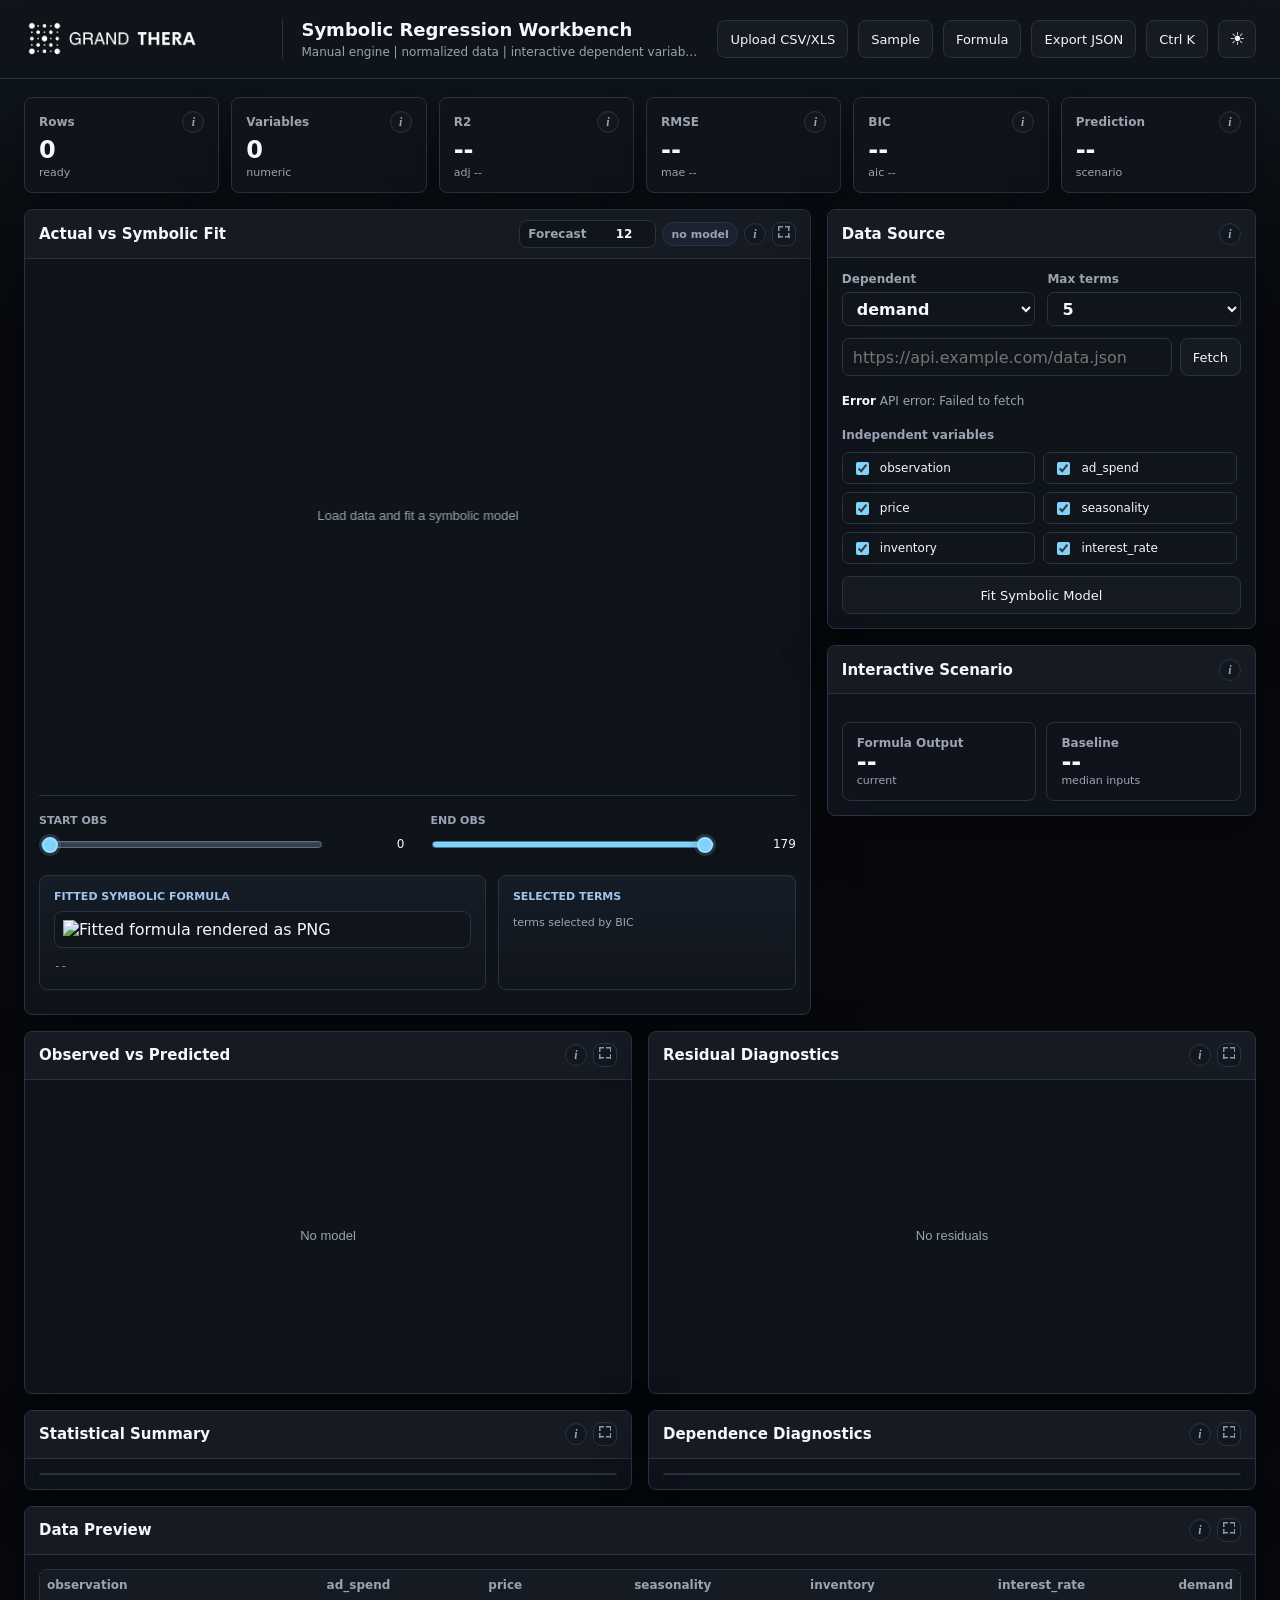
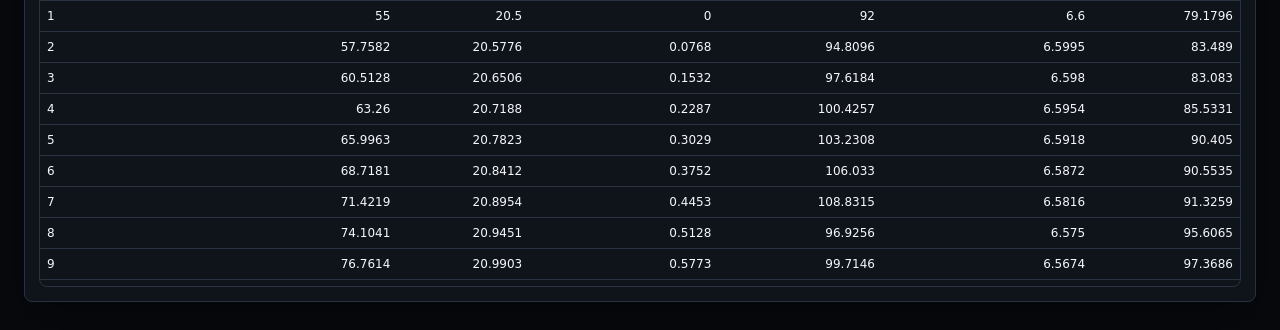
<file: index.html>
<!doctype html>
<html lang="en" data-theme="dark">
<head>
  <meta charset="utf-8">
  <meta name="viewport" content="width=device-width, initial-scale=1">
  <title>Grand Thera Symbolic Regression</title>
  <link rel="stylesheet" href="./style/style.css">
  <link rel="icon" type="image/png" href="./assets/icon.png">
</head>
<body>
  <header>
    <div class="topbar">
      <div class="brand">
        <img class="logo-dark" src="./assets/grand-thera-logo-white.png" alt="Grand Thera">
        <img class="logo-light" src="./assets/grand-thera-logo-primary.png" alt="Grand Thera">
        <div class="title-block">
          <h1>Symbolic Regression Workbench</h1>
          <div class="subtitle">Manual engine | normalized data | interactive dependent variable analysis</div>
        </div>
      </div>
      <div class="controls">
        <label class="file-btn" for="fileInput">Upload CSV/XLS</label>
        <input id="fileInput" type="file" accept=".csv,.tsv,.txt,.xls,.xlsx,.json">
        <button class="btn" id="sampleBtn" type="button">Sample</button>
        <button class="btn" id="formulaBtn" type="button">Formula</button>
        <button class="btn" id="exportJsonBtn" type="button">Export JSON</button>
        <button class="btn" id="paletteBtn" type="button">Ctrl K</button>
        <button class="btn theme-toggle" id="themeBtn" type="button" aria-label="Switch to light mode" title="Switch to light mode"><span id="themeIcon" aria-hidden="true">&#9728;</span></button>
      </div>
    </div>
  </header>

  <main>
    <section class="metrics" aria-label="Model metrics">
      <div class="metric">
        <div class="metric-head"><span>Rows</span><button class="info-btn" data-info-title="Rows" data-info-body="Valid observations used after parsing, numeric conversion, missing-value imputation and winsorization.">i</button></div>
        <strong id="mRows">0</strong><small id="mRowsSub">ready</small>
      </div>
      <div class="metric">
        <div class="metric-head"><span>Variables</span><button class="info-btn" data-info-title="Variables" data-info-body="Numeric columns detected in the uploaded file or API response.">i</button></div>
        <strong id="mVars">0</strong><small id="mVarsSub">numeric</small>
      </div>
      <div class="metric">
        <div class="metric-head"><span>R2</span><button class="info-btn" data-info-title="R2" data-info-body="Share of dependent-variable variance explained by the selected symbolic formula.">i</button></div>
        <strong id="mR2">--</strong><small id="mAdjR2">adj --</small>
      </div>
      <div class="metric">
        <div class="metric-head"><span>RMSE</span><button class="info-btn" data-info-title="RMSE" data-info-body="Root mean squared error in the original dependent-variable scale.">i</button></div>
        <strong id="mRmse">--</strong><small id="mMae">mae --</small>
      </div>
      <div class="metric">
        <div class="metric-head"><span>BIC</span><button class="info-btn" data-info-title="BIC" data-info-body="Bayesian information criterion. Lower values favor simpler formulas with good fit.">i</button></div>
        <strong id="mBic">--</strong><small id="mAic">aic --</small>
      </div>
      <div class="metric">
        <div class="metric-head"><span>Prediction</span><button class="info-btn" data-info-title="Scenario Prediction" data-info-body="Current formula prediction after applying the interactive independent-variable controls.">i</button></div>
        <strong id="mPred">--</strong><small id="mPredSub">scenario</small>
      </div>
    </section>

    <section class="layout">
      <div class="stack">
        <section class="panel" id="fitPanel">
          <div class="panel-head">
            <h2>Actual vs Symbolic Fit</h2>
            <div class="panel-tools">
              <label class="forecast-control">Forecast <input id="forecastSteps" type="number" min="0" max="120" step="1" value="12"></label>
              <span class="pill" id="fitBadge">no model</span>
              <button class="info-btn" data-info-title="Actual vs Symbolic Fit" data-info-body="Line plot comparing observed values with formula predictions. Hover to inspect a row.">i</button>
              <button class="icon-btn" data-fullscreen="#fitPanel" title="Fullscreen">[]</button>
            </div>
          </div>
          <div class="panel-body">
            <div class="chart-wrap"><canvas id="fitCanvas"></canvas></div>
            <div class="range-controls">
              <div class="range-control">
                <label for="rangeStart">Start Obs</label>
                <div class="range-row">
                  <input class="scenario-slider" id="rangeStart" type="range" min="0" max="0" step="1" value="0">
                  <output id="rangeStartLabel">0</output>
                </div>
              </div>
              <div class="range-control">
                <label for="rangeEnd">End Obs</label>
                <div class="range-row">
                  <input class="scenario-slider" id="rangeEnd" type="range" min="0" max="0" step="1" value="0">
                  <output id="rangeEndLabel">0</output>
                </div>
              </div>
            </div>
            <div class="fit-formula" aria-label="Fitted formula summary">
              <div class="formula-card">
                <span>Fitted Symbolic Formula</span>
                <img class="fit-math" id="fitFormulaPng" alt="Fitted formula rendered as PNG">
                <div class="fit-latex" id="fitFormulaLatex">--</div>
              </div>
              <div class="formula-card">
                <span>Selected Terms</span>
                <div class="fit-term-list" id="fitFormulaTerms"></div>
                <small id="fitFormulaSub">terms selected by BIC</small>
              </div>
            </div>
          </div>
        </section>

      </div>

      <aside class="stack">
        <section class="panel">
          <div class="panel-head">
            <h2>Data Source</h2>
            <div class="panel-tools"><button class="info-btn" data-info-title="Data Source" data-info-body="Upload CSV, text XLS exports, HTML table XLS, XML spreadsheet, XLSX in browsers with ZIP decompression support, or fetch JSON/CSV from an API endpoint.">i</button></div>
          </div>
          <div class="panel-body">
            <div class="grid-form">
              <div class="field">
                <label for="dependentSelect">Dependent</label>
                <select id="dependentSelect"></select>
              </div>
              <div class="field">
                <label for="maxTerms">Max terms</label>
                <select id="maxTerms">
                  <option value="3">3</option>
                  <option value="5" selected>5</option>
                  <option value="7">7</option>
                  <option value="10">10</option>
                </select>
              </div>
            </div>
            <div class="api-row">
              <input id="dataApiUrl" type="url" placeholder="https://api.example.com/data.json">
              <button class="btn" id="fetchApiBtn" type="button">Fetch</button>
            </div>
            <div class="status" id="statusLine">Loading sample data...</div>
            <div class="section-label" style="margin-top:12px;">Independent variables</div>
            <div class="variables" id="independentList"></div>
            <button class="btn" id="fitBtn" type="button" style="width:100%; justify-content:center; margin-top:12px;">Fit Symbolic Model</button>
          </div>
        </section>

        <section class="panel">
          <div class="panel-head">
            <h2>Interactive Scenario</h2>
            <div class="panel-tools"><button class="info-btn" data-info-title="Interactive Scenario" data-info-body="Change independent-variable values and recompute the formula prediction immediately.">i</button></div>
          </div>
          <div class="panel-body">
            <div class="scenario-list" id="scenarioList"></div>
            <div class="prediction">
              <div class="metric">
                <div class="metric-head"><span>Formula Output</span></div>
                <strong id="scenarioPred">--</strong><small>current</small>
              </div>
              <div class="metric">
                <div class="metric-head"><span>Baseline</span></div>
                <strong id="baselinePred">--</strong><small>median inputs</small>
              </div>
            </div>
          </div>
        </section>
      </aside>
    </section>

    <section class="split">
      <section class="panel" id="scatterPanel">
        <div class="panel-head">
          <h2>Observed vs Predicted</h2>
          <div class="panel-tools">
            <button class="info-btn" data-info-title="Observed vs Predicted" data-info-body="Scatter plot against the diagonal reference. Points close to the diagonal have smaller errors.">i</button>
            <button class="icon-btn" data-fullscreen="#scatterPanel" title="Fullscreen">[]</button>
          </div>
        </div>
        <div class="panel-body"><div class="chart-wrap compact"><canvas id="scatterCanvas"></canvas></div></div>
      </section>

      <section class="panel" id="residualPanel">
        <div class="panel-head">
          <h2>Residual Diagnostics</h2>
          <div class="panel-tools">
            <button class="info-btn" data-info-title="Residual Diagnostics" data-info-body="Residual sequence and zero line. Persistent structure indicates that the formula is missing signal.">i</button>
            <button class="icon-btn" data-fullscreen="#residualPanel" title="Fullscreen">[]</button>
          </div>
        </div>
        <div class="panel-body"><div class="chart-wrap compact"><canvas id="residualCanvas"></canvas></div></div>
      </section>
    </section>

    <section class="split">
      <section class="panel" id="statsPanel">
        <div class="panel-head">
          <h2>Statistical Summary</h2>
          <div class="panel-tools">
            <button class="info-btn" data-info-title="Statistical Summary" data-info-body="Observations: rows used. Parameters: intercept plus selected symbolic terms. R2: explained variance. Adjusted R2: R2 penalized by complexity. RMSE: typical error magnitude. MAE: average absolute error. MAPE: average percentage error. RSS: residual sum of squares. AIC/BIC: lower is better after complexity penalty.">i</button>
            <button class="icon-btn" data-fullscreen="#statsPanel" title="Fullscreen">[]</button>
          </div>
        </div>
        <div class="panel-body">
          <div class="table-wrap"><table id="statsTable"></table></div>
        </div>
      </section>
      <section class="panel" id="dependencePanel">
        <div class="panel-head">
          <h2>Dependence Diagnostics</h2>
          <div class="panel-tools">
            <button class="info-btn" data-info-title="Dependence Diagnostics" data-info-body="Pearson r is the linear correlation between each selected independent variable and the dependent variable. Mutual information is estimated manually by quantile-binning both variables and summing p(x,y) log(p(x,y)/(p(x)p(y))); higher values indicate stronger nonlinear dependence.">i</button>
            <button class="icon-btn" data-fullscreen="#dependencePanel" title="Fullscreen">[]</button>
          </div>
        </div>
        <div class="panel-body">
          <div class="table-wrap"><table id="dependenceTable"></table></div>
        </div>
      </section>
    </section>

    <section class="split">
      <section class="panel" id="previewPanel" style="grid-column: 1 / -1;">
        <div class="panel-head">
          <h2>Data Preview</h2>
          <div class="panel-tools">
            <button class="info-btn" data-info-title="Data Preview" data-info-body="First rows after parsing. Numeric modeling uses cleaned and normalized versions internally.">i</button>
            <button class="icon-btn" data-fullscreen="#previewPanel" title="Fullscreen">[]</button>
          </div>
        </div>
        <div class="panel-body">
          <div class="table-wrap"><table id="previewTable"></table></div>
        </div>
      </section>
    </section>
  </main>

  <div class="tooltip" id="tooltip"></div>
  <div class="modal-backdrop" id="modalBackdrop">
    <div class="modal">
      <div class="panel-head">
        <h2 id="modalTitle">Info</h2>
        <button class="icon-btn" id="modalClose" type="button">x</button>
      </div>
      <div class="panel-body" id="modalBody"></div>
    </div>
  </div>
  <div class="modal-backdrop" id="formulaModalBackdrop">
    <div class="modal formula-modal">
      <div class="panel-head">
        <h2>LaTeX Formula</h2>
        <div class="panel-tools">
          <button class="info-btn" data-info-title="LaTeX Formula" data-info-body="The fitted symbolic expression. z(var) means the variable after winsorization and z-score normalization.">i</button>
          <button class="icon-btn" id="formulaModalClose" type="button">x</button>
        </div>
      </div>
      <div class="panel-body">
        <div class="formula" id="latexFormula">y = --</div>
        <img class="formula-image" id="formulaPng" alt="Final formula rendered as PNG">
        <div class="terms" id="termList"></div>
      </div>
    </div>
  </div>
  <div class="palette" id="palette">
    <div class="palette-box">
      <input id="paletteSearch" type="text" placeholder="Run command">
      <div id="commandList"></div>
    </div>
  </div>

  <script src="./script/script.js"></script>
</body>
</html>
</file>
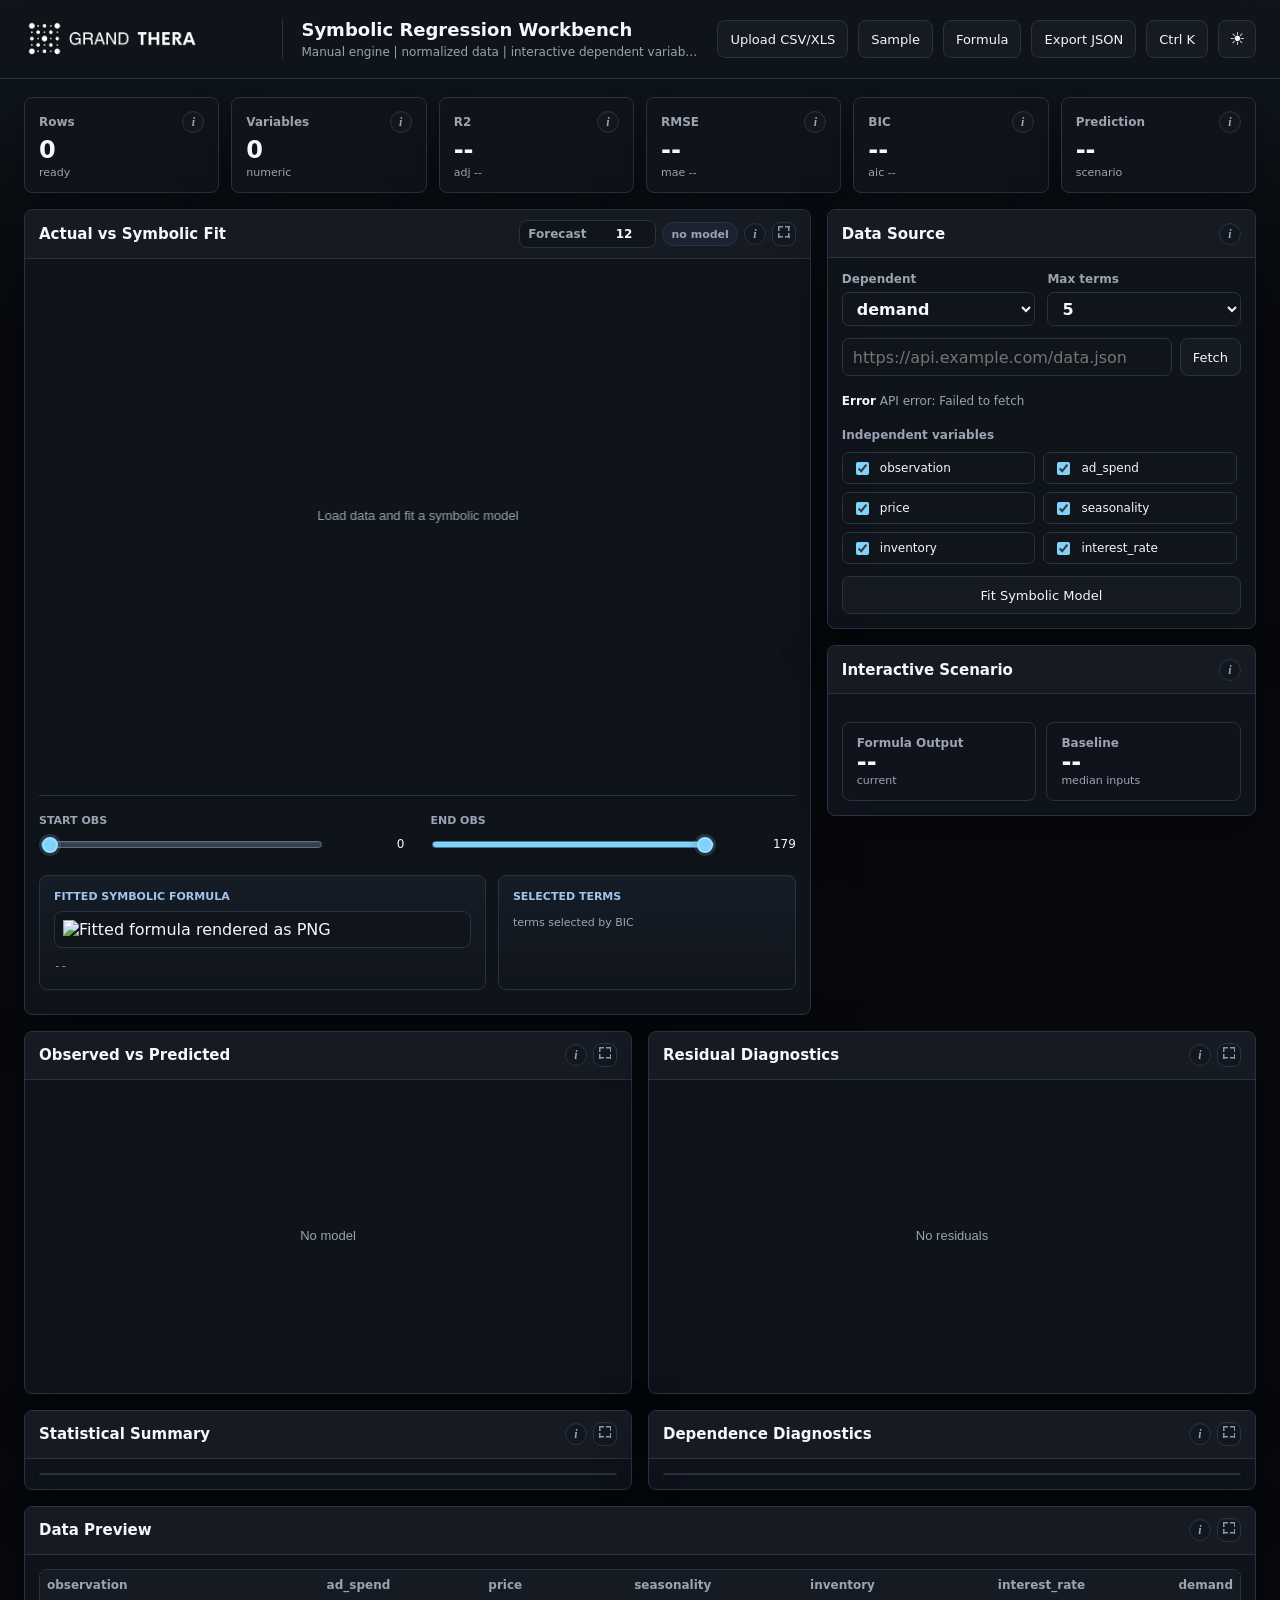
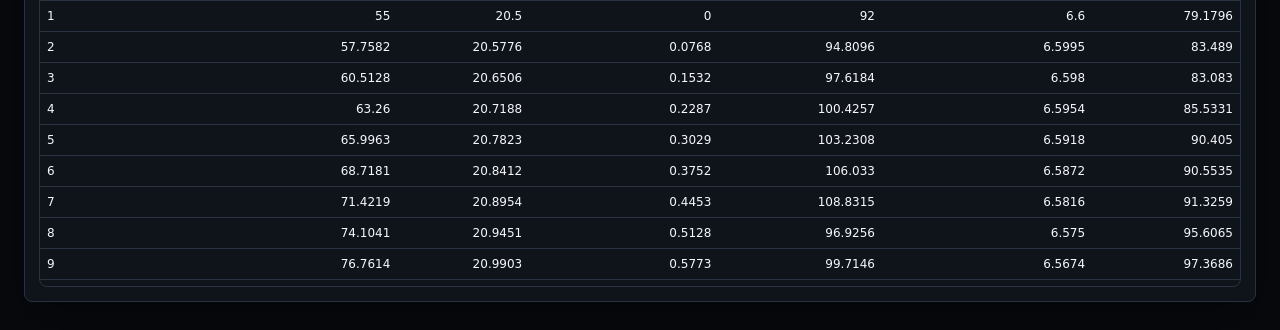
<file: symbolic/index.html>
<!doctype html>
<html lang="en" data-theme="dark">
<head>
  <meta charset="utf-8">
  <meta name="viewport" content="width=device-width, initial-scale=1">
  <title>Grand Thera Symbolic Regression</title>
  <link rel="stylesheet" href="style.css">
  <link rel="icon" type="image/png" href="./assets/icon.png">
</head>
<body>
  <header>
    <div class="topbar">
      <div class="brand">
        <img class="logo-dark" src="./assets/grand-thera-logo-white.png" alt="Grand Thera">
        <img class="logo-light" src="./assets/grand-thera-logo-primary.png" alt="Grand Thera">
        <div class="title-block">
          <h1>Symbolic Regression Workbench</h1>
          <div class="subtitle">Manual engine | normalized data | interactive dependent variable analysis</div>
        </div>
      </div>
      <div class="controls">
        <label class="file-btn" for="fileInput">Upload CSV/XLS</label>
        <input id="fileInput" type="file" accept=".csv,.tsv,.txt,.xls,.xlsx,.json">
        <button class="btn" id="sampleBtn" type="button">Sample</button>
        <button class="btn" id="formulaBtn" type="button">Formula</button>
        <button class="btn" id="exportJsonBtn" type="button">Export JSON</button>
        <button class="btn" id="paletteBtn" type="button">Ctrl K</button>
        <button class="btn theme-toggle" id="themeBtn" type="button" aria-label="Switch to light mode" title="Switch to light mode"><span id="themeIcon" aria-hidden="true">&#9728;</span></button>
      </div>
    </div>
  </header>

  <main>
    <section class="metrics" aria-label="Model metrics">
      <div class="metric">
        <div class="metric-head"><span>Rows</span><button class="info-btn" data-info-title="Rows" data-info-body="Valid observations used after parsing, numeric conversion, missing-value imputation and winsorization.">i</button></div>
        <strong id="mRows">0</strong><small id="mRowsSub">ready</small>
      </div>
      <div class="metric">
        <div class="metric-head"><span>Variables</span><button class="info-btn" data-info-title="Variables" data-info-body="Numeric columns detected in the uploaded file or API response.">i</button></div>
        <strong id="mVars">0</strong><small id="mVarsSub">numeric</small>
      </div>
      <div class="metric">
        <div class="metric-head"><span>R2</span><button class="info-btn" data-info-title="R2" data-info-body="Share of dependent-variable variance explained by the selected symbolic formula.">i</button></div>
        <strong id="mR2">--</strong><small id="mAdjR2">adj --</small>
      </div>
      <div class="metric">
        <div class="metric-head"><span>RMSE</span><button class="info-btn" data-info-title="RMSE" data-info-body="Root mean squared error in the original dependent-variable scale.">i</button></div>
        <strong id="mRmse">--</strong><small id="mMae">mae --</small>
      </div>
      <div class="metric">
        <div class="metric-head"><span>BIC</span><button class="info-btn" data-info-title="BIC" data-info-body="Bayesian information criterion. Lower values favor simpler formulas with good fit.">i</button></div>
        <strong id="mBic">--</strong><small id="mAic">aic --</small>
      </div>
      <div class="metric">
        <div class="metric-head"><span>Prediction</span><button class="info-btn" data-info-title="Scenario Prediction" data-info-body="Current formula prediction after applying the interactive independent-variable controls.">i</button></div>
        <strong id="mPred">--</strong><small id="mPredSub">scenario</small>
      </div>
    </section>

    <section class="layout">
      <div class="stack">
        <section class="panel" id="fitPanel">
          <div class="panel-head">
            <h2>Actual vs Symbolic Fit</h2>
            <div class="panel-tools">
              <label class="forecast-control">Forecast <input id="forecastSteps" type="number" min="0" max="120" step="1" value="12"></label>
              <span class="pill" id="fitBadge">no model</span>
              <button class="info-btn" data-info-title="Actual vs Symbolic Fit" data-info-body="Line plot comparing observed values with formula predictions. Hover to inspect a row.">i</button>
              <button class="icon-btn" data-fullscreen="#fitPanel" title="Fullscreen">[]</button>
            </div>
          </div>
          <div class="panel-body">
            <div class="chart-wrap"><canvas id="fitCanvas"></canvas></div>
            <div class="range-controls">
              <div class="range-control">
                <label for="rangeStart">Start Obs</label>
                <div class="range-row">
                  <input class="scenario-slider" id="rangeStart" type="range" min="0" max="0" step="1" value="0">
                  <output id="rangeStartLabel">0</output>
                </div>
              </div>
              <div class="range-control">
                <label for="rangeEnd">End Obs</label>
                <div class="range-row">
                  <input class="scenario-slider" id="rangeEnd" type="range" min="0" max="0" step="1" value="0">
                  <output id="rangeEndLabel">0</output>
                </div>
              </div>
            </div>
            <div class="fit-formula" aria-label="Fitted formula summary">
              <div class="formula-card">
                <span>Fitted Symbolic Formula</span>
                <img class="fit-math" id="fitFormulaPng" alt="Fitted formula rendered as PNG">
                <div class="fit-latex" id="fitFormulaLatex">--</div>
              </div>
              <div class="formula-card">
                <span>Selected Terms</span>
                <div class="fit-term-list" id="fitFormulaTerms"></div>
                <small id="fitFormulaSub">terms selected by BIC</small>
              </div>
            </div>
          </div>
        </section>

      </div>

      <aside class="stack">
        <section class="panel">
          <div class="panel-head">
            <h2>Data Source</h2>
            <div class="panel-tools"><button class="info-btn" data-info-title="Data Source" data-info-body="Upload CSV, text XLS exports, HTML table XLS, XML spreadsheet, XLSX in browsers with ZIP decompression support, or fetch JSON/CSV from an API endpoint.">i</button></div>
          </div>
          <div class="panel-body">
            <div class="grid-form">
              <div class="field">
                <label for="dependentSelect">Dependent</label>
                <select id="dependentSelect"></select>
              </div>
              <div class="field">
                <label for="maxTerms">Max terms</label>
                <select id="maxTerms">
                  <option value="3">3</option>
                  <option value="5" selected>5</option>
                  <option value="7">7</option>
                  <option value="10">10</option>
                </select>
              </div>
            </div>
            <div class="api-row">
              <input id="dataApiUrl" type="url" placeholder="https://api.example.com/data.json">
              <button class="btn" id="fetchApiBtn" type="button">Fetch</button>
            </div>
            <div class="status" id="statusLine">Loading sample data...</div>
            <div class="section-label" style="margin-top:12px;">Independent variables</div>
            <div class="variables" id="independentList"></div>
            <button class="btn" id="fitBtn" type="button" style="width:100%; justify-content:center; margin-top:12px;">Fit Symbolic Model</button>
          </div>
        </section>

        <section class="panel">
          <div class="panel-head">
            <h2>Interactive Scenario</h2>
            <div class="panel-tools"><button class="info-btn" data-info-title="Interactive Scenario" data-info-body="Change independent-variable values and recompute the formula prediction immediately.">i</button></div>
          </div>
          <div class="panel-body">
            <div class="scenario-list" id="scenarioList"></div>
            <div class="prediction">
              <div class="metric">
                <div class="metric-head"><span>Formula Output</span></div>
                <strong id="scenarioPred">--</strong><small>current</small>
              </div>
              <div class="metric">
                <div class="metric-head"><span>Baseline</span></div>
                <strong id="baselinePred">--</strong><small>median inputs</small>
              </div>
            </div>
          </div>
        </section>
      </aside>
    </section>

    <section class="split">
      <section class="panel" id="scatterPanel">
        <div class="panel-head">
          <h2>Observed vs Predicted</h2>
          <div class="panel-tools">
            <button class="info-btn" data-info-title="Observed vs Predicted" data-info-body="Scatter plot against the diagonal reference. Points close to the diagonal have smaller errors.">i</button>
            <button class="icon-btn" data-fullscreen="#scatterPanel" title="Fullscreen">[]</button>
          </div>
        </div>
        <div class="panel-body"><div class="chart-wrap compact"><canvas id="scatterCanvas"></canvas></div></div>
      </section>

      <section class="panel" id="residualPanel">
        <div class="panel-head">
          <h2>Residual Diagnostics</h2>
          <div class="panel-tools">
            <button class="info-btn" data-info-title="Residual Diagnostics" data-info-body="Residual sequence and zero line. Persistent structure indicates that the formula is missing signal.">i</button>
            <button class="icon-btn" data-fullscreen="#residualPanel" title="Fullscreen">[]</button>
          </div>
        </div>
        <div class="panel-body"><div class="chart-wrap compact"><canvas id="residualCanvas"></canvas></div></div>
      </section>
    </section>

    <section class="split">
      <section class="panel" id="statsPanel">
        <div class="panel-head">
          <h2>Statistical Summary</h2>
          <div class="panel-tools">
            <button class="info-btn" data-info-title="Statistical Summary" data-info-body="Observations: rows used. Parameters: intercept plus selected symbolic terms. R2: explained variance. Adjusted R2: R2 penalized by complexity. RMSE: typical error magnitude. MAE: average absolute error. MAPE: average percentage error. RSS: residual sum of squares. AIC/BIC: lower is better after complexity penalty.">i</button>
            <button class="icon-btn" data-fullscreen="#statsPanel" title="Fullscreen">[]</button>
          </div>
        </div>
        <div class="panel-body">
          <div class="table-wrap"><table id="statsTable"></table></div>
        </div>
      </section>
      <section class="panel" id="dependencePanel">
        <div class="panel-head">
          <h2>Dependence Diagnostics</h2>
          <div class="panel-tools">
            <button class="info-btn" data-info-title="Dependence Diagnostics" data-info-body="Pearson r is the linear correlation between each selected independent variable and the dependent variable. Mutual information is estimated manually by quantile-binning both variables and summing p(x,y) log(p(x,y)/(p(x)p(y))); higher values indicate stronger nonlinear dependence.">i</button>
            <button class="icon-btn" data-fullscreen="#dependencePanel" title="Fullscreen">[]</button>
          </div>
        </div>
        <div class="panel-body">
          <div class="table-wrap"><table id="dependenceTable"></table></div>
        </div>
      </section>
    </section>

    <section class="split">
      <section class="panel" id="previewPanel" style="grid-column: 1 / -1;">
        <div class="panel-head">
          <h2>Data Preview</h2>
          <div class="panel-tools">
            <button class="info-btn" data-info-title="Data Preview" data-info-body="First rows after parsing. Numeric modeling uses cleaned and normalized versions internally.">i</button>
            <button class="icon-btn" data-fullscreen="#previewPanel" title="Fullscreen">[]</button>
          </div>
        </div>
        <div class="panel-body">
          <div class="table-wrap"><table id="previewTable"></table></div>
        </div>
      </section>
    </section>
  </main>

  <div class="tooltip" id="tooltip"></div>
  <div class="modal-backdrop" id="modalBackdrop">
    <div class="modal">
      <div class="panel-head">
        <h2 id="modalTitle">Info</h2>
        <button class="icon-btn" id="modalClose" type="button">x</button>
      </div>
      <div class="panel-body" id="modalBody"></div>
    </div>
  </div>
  <div class="modal-backdrop" id="formulaModalBackdrop">
    <div class="modal formula-modal">
      <div class="panel-head">
        <h2>LaTeX Formula</h2>
        <div class="panel-tools">
          <button class="info-btn" data-info-title="LaTeX Formula" data-info-body="The fitted symbolic expression. z(var) means the variable after winsorization and z-score normalization.">i</button>
          <button class="icon-btn" id="formulaModalClose" type="button">x</button>
        </div>
      </div>
      <div class="panel-body">
        <div class="formula" id="latexFormula">y = --</div>
        <img class="formula-image" id="formulaPng" alt="Final formula rendered as PNG">
        <div class="terms" id="termList"></div>
      </div>
    </div>
  </div>
  <div class="palette" id="palette">
    <div class="palette-box">
      <input id="paletteSearch" type="text" placeholder="Run command">
      <div id="commandList"></div>
    </div>
  </div>

  <script src="script.js"></script>
</body>
</html>
</file>
<file: style/style.css>
:root {
      color-scheme: dark;
      --bg: #07090d;
      --panel: #10141b;
      --panel-2: #151a23;
      --ink: #f5f7fb;
      --muted: #9aa4b2;
      --line: #293241;
      --soft: #1b2230;
      --accent: #7dd3fc;
      --accent-2: #5eead4;
      --danger: #f05252;
      --warn: #d6a93a;
      --good: #2fb37c;
      --scale-low: #08205f;
      --scale-mid: #1e6fb8;
      --scale-high: #7dd3fc;
      --shadow: 0 18px 50px rgba(0, 0, 0, 0.35);
    }
    html[data-theme="light"] {
      color-scheme: light;
      --bg: #f5f7fb;
      --panel: #ffffff;
      --panel-2: #f9fbff;
      --ink: #121826;
      --muted: #667085;
      --line: #d8deea;
      --soft: #edf1f7;
      --accent: #155eef;
      --accent-2: #0f766e;
      --danger: #b42318;
      --warn: #a15c07;
      --good: #067647;
      --scale-low: #dce8ff;
      --scale-mid: #5d9cec;
      --scale-high: #155eef;
      --shadow: 0 18px 42px rgba(16, 24, 40, 0.10);
    }
    * { box-sizing: border-box; }
    body {
      margin: 0;
      background:
        linear-gradient(180deg, rgba(125, 211, 252, 0.08), transparent 330px),
        var(--bg);
      color: var(--ink);
      font-family: Inter, ui-sans-serif, system-ui, -apple-system, BlinkMacSystemFont, "Segoe UI", sans-serif;
    }
    header {
      position: sticky;
      top: 0;
      z-index: 10;
      background: color-mix(in srgb, var(--panel) 88%, transparent);
      border-bottom: 1px solid var(--line);
      backdrop-filter: blur(18px);
    }
    .topbar, main {
      width: min(1440px, 100%);
      margin: 0 auto;
    }
    .topbar {
      min-height: 78px;
      padding: 14px 24px;
      display: grid;
      grid-template-columns: minmax(280px, 1fr) auto;
      gap: 18px;
      align-items: center;
    }
    .brand {
      display: flex;
      align-items: center;
      gap: 18px;
      min-width: 0;
    }
    .brand img {
      width: min(270px, 40vw);
      max-height: 42px;
      object-fit: contain;
      object-position: left center;
    }
    html[data-theme="dark"] .logo-light { display: none; }
    html[data-theme="light"] .logo-dark { display: none; }
    .title-block {
      min-width: 0;
      border-left: 1px solid var(--line);
      padding-left: 18px;
    }
    h1 {
      margin: 0;
      font-size: 18px;
      line-height: 1.2;
      letter-spacing: 0;
      font-weight: 700;
    }
    .subtitle {
      margin-top: 4px;
      color: var(--muted);
      font-size: 12px;
      white-space: nowrap;
      overflow: hidden;
      text-overflow: ellipsis;
    }
    .controls {
      display: flex;
      gap: 10px;
      align-items: center;
      justify-content: flex-end;
      flex-wrap: wrap;
    }
    .control, .btn, .file-btn {
      min-height: 38px;
      border: 1px solid var(--line);
      background: var(--panel-2);
      color: var(--ink);
      border-radius: 8px;
      display: inline-flex;
      align-items: center;
      gap: 8px;
      padding: 0 12px;
      font: inherit;
      font-size: 13px;
      cursor: pointer;
    }
    .theme-toggle {
      width: 38px;
      justify-content: center;
      padding: 0;
      font-size: 18px;
      line-height: 1;
    }
    .control label {
      color: var(--muted);
      font-size: 12px;
      white-space: nowrap;
    }
    button, select, input {
      font: inherit;
      color: var(--ink);
    }
    button {
      border: 0;
      background: transparent;
      cursor: pointer;
    }
    .btn:hover, .file-btn:hover, .control:hover, .icon-btn:hover, .info-btn:hover {
      border-color: color-mix(in srgb, var(--accent) 60%, var(--line));
      box-shadow: 0 0 0 1px color-mix(in srgb, var(--accent) 16%, transparent);
    }
    .btn:focus-visible, .file-btn:focus-visible, select:focus-visible, input:focus-visible, .icon-btn:focus-visible, .info-btn:focus-visible {
      outline: 2px solid var(--accent);
      outline-offset: 2px;
    }
    select, input[type="text"], input[type="url"], input[type="number"] {
      border: 1px solid var(--line);
      background: var(--panel);
      min-height: 34px;
      border-radius: 7px;
      padding: 0 10px;
    }
    select {
      min-width: 120px;
      background: var(--panel);
      font-weight: 650;
    }
    input[type="file"] {
      position: absolute;
      inline-size: 1px;
      block-size: 1px;
      overflow: hidden;
      clip: rect(0 0 0 0);
      clip-path: inset(50%);
      white-space: nowrap;
    }
    main {
      padding: 18px 24px 28px;
    }
    .metrics {
      display: grid;
      grid-template-columns: repeat(6, minmax(0, 1fr));
      gap: 12px;
    }
    .metric, .panel {
      border: 1px solid var(--line);
      background: color-mix(in srgb, var(--panel) 94%, transparent);
      box-shadow: var(--shadow);
    }
    .metric {
      min-height: 96px;
      border-radius: 8px;
      padding: 13px 14px;
      display: grid;
      align-content: space-between;
    }
    .metric-head, .panel-head {
      display: flex;
      align-items: center;
      justify-content: space-between;
      gap: 10px;
    }
    .metric-head span {
      color: var(--muted);
      font-size: 12px;
      font-weight: 600;
    }
    .metric strong {
      font-size: 24px;
      line-height: 1;
      letter-spacing: 0;
      font-weight: 750;
    }
    .metric small {
      color: var(--muted);
      font-size: 11px;
    }
    .layout {
      display: grid;
      grid-template-columns: minmax(0, 1.65fr) minmax(360px, 0.9fr);
      gap: 16px;
      align-items: stretch;
      margin-top: 16px;
    }
    .split {
      display: grid;
      grid-template-columns: repeat(2, minmax(0, 1fr));
      gap: 16px;
      margin-top: 16px;
    }
    .stack {
      display: grid;
      gap: 16px;
      align-content: start;
    }
    .layout > .stack:first-child {
      align-content: stretch;
    }
    .layout > .stack:first-child .panel {
      min-height: auto;
      display: grid;
      grid-template-rows: auto minmax(0, 1fr);
    }
    .layout > .stack:first-child .panel-body {
      min-height: 0;
    }
    .layout > .stack:first-child .chart-wrap {
      height: clamp(420px, 54vh, 560px);
      min-height: 420px;
    }
    #fitPanel.fullscreen .panel-body {
      display: grid;
      grid-template-rows: minmax(0, 1fr) auto;
    }
    #fitPanel.fullscreen .chart-wrap {
      height: auto;
      min-height: 0;
    }
    .panel {
      border-radius: 8px;
      overflow: hidden;
    }
    .panel.fullscreen {
      position: fixed;
      inset: 18px;
      z-index: 40;
      display: grid;
      grid-template-rows: auto minmax(0, 1fr);
    }
    .panel.fullscreen .panel-body {
      min-height: 0;
      overflow: auto;
    }
    .panel.fullscreen .table-wrap {
      max-height: none;
      height: 100%;
    }
    .panel-head {
      min-height: 48px;
      padding: 10px 14px;
      border-bottom: 1px solid var(--line);
      background: var(--panel-2);
    }
    h2 {
      margin: 0;
      font-size: 15px;
      letter-spacing: 0;
      font-weight: 700;
    }
    .panel-tools {
      display: inline-flex;
      align-items: center;
      gap: 6px;
      flex-wrap: wrap;
      justify-content: flex-end;
    }
    .forecast-control {
      min-height: 28px;
      display: inline-flex;
      align-items: center;
      gap: 7px;
      border: 1px solid var(--line);
      border-radius: 8px;
      background: var(--panel);
      padding: 0 8px;
      color: var(--muted);
      font-size: 12px;
      font-weight: 650;
    }
    .forecast-control input {
      width: 54px;
      min-height: 22px;
      border: 0;
      background: transparent;
      color: var(--ink);
      padding: 0;
      text-align: right;
      font-weight: 750;
    }
    .icon-btn, .info-btn {
      width: 24px;
      height: 24px;
      border: 1px solid var(--line);
      border-radius: 8px;
      background: color-mix(in srgb, var(--panel-2) 82%, var(--bg));
      color: var(--muted);
      display: inline-grid;
      place-items: center;
      font-size: 12px;
      font-weight: 700;
      line-height: 1;
      padding: 0;
      position: relative;
      box-shadow: inset 0 1px 0 rgba(255, 255, 255, 0.03);
    }
    .info-btn {
      width: 22px;
      height: 22px;
      border-radius: 50%;
      font-size: 12px;
      font-family: Georgia, "Times New Roman", serif;
      font-style: italic;
      font-weight: 700;
    }
    .icon-btn[data-fullscreen] {
      color: transparent;
      font-size: 0;
    }
    .icon-btn[data-fullscreen]::before {
      content: "";
      width: 12px;
      height: 12px;
      background:
        linear-gradient(var(--muted), var(--muted)) left top / 5px 1.5px no-repeat,
        linear-gradient(var(--muted), var(--muted)) left top / 1.5px 5px no-repeat,
        linear-gradient(var(--muted), var(--muted)) right top / 5px 1.5px no-repeat,
        linear-gradient(var(--muted), var(--muted)) right top / 1.5px 5px no-repeat,
        linear-gradient(var(--muted), var(--muted)) left bottom / 5px 1.5px no-repeat,
        linear-gradient(var(--muted), var(--muted)) left bottom / 1.5px 5px no-repeat,
        linear-gradient(var(--muted), var(--muted)) right bottom / 5px 1.5px no-repeat,
        linear-gradient(var(--muted), var(--muted)) right bottom / 1.5px 5px no-repeat;
      opacity: 0.9;
    }
    .panel-body {
      padding: 14px;
    }
    .chart-wrap {
      position: relative;
      height: 360px;
      min-height: 260px;
    }
    .chart-wrap.compact { height: 285px; }
    .range-controls {
      display: grid;
      grid-template-columns: repeat(2, minmax(0, 1fr));
      gap: 26px;
      margin: 36px auto 0;
      border-top: 1px solid var(--line);
      padding-top: 18px;
      width: min(860px, 100%);
    }
    .range-control {
      display: grid;
      gap: 6px;
      min-width: 0;
    }
    .range-control label {
      color: var(--muted);
      font-size: 11px;
      font-weight: 750;
      text-transform: uppercase;
    }
    .range-control .range-row {
      display: grid;
      grid-template-columns: minmax(0, 1fr) 74px;
      gap: 10px;
      align-items: center;
    }
    .range-control output {
      color: var(--ink);
      font-size: 12px;
      font-variant-numeric: tabular-nums;
      text-align: right;
    }
    .fit-formula {
      display: grid;
      grid-template-columns: minmax(0, 1.2fr) minmax(220px, 0.8fr);
      gap: 12px;
      margin: 20px auto 10px;
      width: min(860px, 100%);
    }
    .formula-card {
      border: 1px solid var(--line);
      border-radius: 8px;
      background:
        linear-gradient(180deg, color-mix(in srgb, var(--panel-2) 88%, #1d2d3d), color-mix(in srgb, var(--panel) 92%, #122033));
      padding: 14px;
      overflow: hidden;
      box-shadow: inset 0 1px 0 rgba(255, 255, 255, 0.025);
    }
    .formula-card span {
      display: block;
      color: #9fc5ea;
      font-size: 11px;
      font-weight: 750;
      text-transform: uppercase;
      letter-spacing: 0;
      margin-bottom: 8px;
    }
    .formula-card small {
      color: var(--muted);
      font-size: 11px;
      line-height: 1.3;
    }
    .fit-math {
      display: block;
      width: 100%;
      max-height: 190px;
      object-fit: contain;
      object-position: left center;
      border: 1px solid var(--line);
      border-radius: 8px;
      background: var(--panel);
      padding: 8px;
    }
    .fit-latex {
      margin-top: 10px;
      color: var(--muted);
      font-family: "Cascadia Code", Consolas, monospace;
      font-size: 11px;
      line-height: 1.5;
      overflow: hidden;
      text-overflow: ellipsis;
      white-space: nowrap;
    }
    .fit-term-list {
      display: grid;
      gap: 7px;
      max-height: 128px;
      overflow: auto;
    }
    .fit-term {
      display: grid;
      grid-template-columns: 62px minmax(0, 1fr);
      gap: 8px;
      align-items: center;
      border: 1px solid var(--line);
      border-radius: 7px;
      padding: 7px 8px;
      background: color-mix(in srgb, var(--panel) 84%, var(--bg));
      font-size: 12px;
    }
    .fit-term strong {
      color: var(--ink);
      font-variant-numeric: tabular-nums;
    }
    .fit-term code {
      color: var(--accent-2);
      overflow: hidden;
      text-overflow: ellipsis;
      white-space: nowrap;
    }
    canvas {
      display: block;
      width: 100%;
      height: 100%;
    }
    .grid-form {
      display: grid;
      grid-template-columns: repeat(2, minmax(0, 1fr));
      gap: 12px;
      align-items: end;
    }
    .field {
      display: grid;
      gap: 6px;
      min-width: 0;
    }
    .field label, .section-label {
      color: var(--muted);
      font-size: 12px;
      font-weight: 650;
    }
    .api-row {
      display: grid;
      grid-template-columns: minmax(0, 1fr) auto;
      gap: 8px;
      margin-top: 12px;
    }
    .variables {
      display: grid;
      grid-template-columns: repeat(2, minmax(0, 1fr));
      gap: 8px;
      margin-top: 10px;
      max-height: 172px;
      overflow: auto;
      padding-right: 4px;
    }
    .check {
      display: flex;
      align-items: center;
      gap: 8px;
      min-height: 32px;
      border: 1px solid var(--line);
      background: var(--panel);
      border-radius: 7px;
      padding: 0 9px;
      color: var(--ink);
      font-size: 12px;
    }
    .check input { accent-color: var(--accent); }
    .formula {
      min-height: 74px;
      border: 1px solid var(--line);
      background: #090d13;
      border-radius: 8px;
      padding: 14px;
      color: var(--accent);
      overflow: auto;
      font-family: "Cascadia Code", Consolas, monospace;
      font-size: 14px;
      line-height: 1.6;
      white-space: nowrap;
    }
    .formula-image {
      display: block;
      width: 100%;
      max-height: 168px;
      object-fit: contain;
      object-position: left center;
      margin-top: 10px;
      border: 1px solid var(--line);
      border-radius: 8px;
      background: var(--panel);
      padding: 10px;
    }
    html[data-theme="light"] .formula {
      background: #f3f7ff;
    }
    .terms {
      display: grid;
      gap: 8px;
      margin-top: 12px;
      max-height: 210px;
      overflow: auto;
    }
    .term {
      display: grid;
      grid-template-columns: 70px minmax(0, 1fr) 72px;
      gap: 8px;
      align-items: center;
      border: 1px solid var(--line);
      background: var(--panel);
      border-radius: 7px;
      padding: 8px;
      font-size: 12px;
    }
    .term code {
      color: var(--accent-2);
      overflow: hidden;
      text-overflow: ellipsis;
      white-space: nowrap;
    }
    .term span {
      color: var(--muted);
      text-align: right;
    }
    .scenario-list {
      display: grid;
      gap: 12px;
      max-height: 420px;
      overflow: auto;
      padding-right: 4px;
    }
    .slider-row {
      display: grid;
      grid-template-columns: 92px minmax(120px, 1fr) 94px;
      gap: 10px;
      align-items: center;
      font-size: 12px;
    }
    .slider-row label {
      color: var(--muted);
      overflow: hidden;
      text-overflow: ellipsis;
      white-space: nowrap;
    }
    input[type="range"] {
      width: 100%;
      accent-color: var(--accent);
    }
    .scenario-slider {
      --slider-color: var(--accent);
      --slider-pct: 50%;
      height: 18px;
      appearance: none;
      background: transparent;
      cursor: pointer;
    }
    .scenario-slider::-webkit-slider-runnable-track {
      height: 7px;
      border: 1px solid color-mix(in srgb, var(--slider-color) 42%, var(--line));
      border-radius: 999px;
      background:
        linear-gradient(90deg, var(--slider-color) 0 var(--slider-pct), color-mix(in srgb, var(--panel) 82%, white) var(--slider-pct) 100%);
      box-shadow: inset 0 1px 0 rgba(255, 255, 255, 0.08);
    }
    .scenario-slider::-webkit-slider-thumb {
      appearance: none;
      width: 16px;
      height: 16px;
      border-radius: 50%;
      margin-top: -5px;
      border: 2px solid color-mix(in srgb, var(--slider-color) 74%, white);
      background: var(--slider-color);
      box-shadow: 0 0 0 3px color-mix(in srgb, var(--slider-color) 18%, transparent), 0 3px 12px rgba(0, 0, 0, 0.35);
    }
    .scenario-slider::-moz-range-track {
      height: 7px;
      border: 1px solid color-mix(in srgb, var(--slider-color) 42%, var(--line));
      border-radius: 999px;
      background:
        linear-gradient(90deg, var(--slider-color) 0 var(--slider-pct), color-mix(in srgb, var(--panel) 82%, white) var(--slider-pct) 100%);
    }
    .scenario-slider::-moz-range-thumb {
      width: 16px;
      height: 16px;
      border-radius: 50%;
      border: 2px solid color-mix(in srgb, var(--slider-color) 74%, white);
      background: var(--slider-color);
      box-shadow: 0 0 0 3px color-mix(in srgb, var(--slider-color) 18%, transparent), 0 3px 12px rgba(0, 0, 0, 0.35);
    }
    .scenario-value {
      min-height: 34px;
      display: inline-flex;
      align-items: center;
      justify-content: flex-end;
      border: 1px solid var(--line);
      background: var(--panel);
      border-radius: 7px;
      padding: 0 10px;
      color: var(--ink);
      font-variant-numeric: tabular-nums;
      overflow: hidden;
      text-overflow: ellipsis;
      white-space: nowrap;
    }
    .prediction {
      display: grid;
      grid-template-columns: repeat(2, minmax(0, 1fr));
      gap: 10px;
      margin-top: 14px;
    }
    .prediction .metric {
      min-height: 78px;
      box-shadow: none;
    }
    table {
      width: 100%;
      border-collapse: collapse;
      font-size: 12px;
    }
    th, td {
      border-bottom: 1px solid var(--line);
      padding: 8px 7px;
      text-align: right;
      white-space: nowrap;
    }
    th:first-child, td:first-child { text-align: left; }
    th {
      color: var(--muted);
      font-weight: 700;
      background: var(--panel-2);
      position: sticky;
      top: 0;
      z-index: 1;
    }
    .table-wrap {
      max-height: 318px;
      overflow: auto;
      border: 1px solid var(--line);
      border-radius: 8px;
    }
    .status {
      min-height: 30px;
      display: flex;
      align-items: center;
      color: var(--muted);
      font-size: 12px;
      margin-top: 10px;
    }
    .status strong { color: var(--ink); }
    .pill {
      display: inline-flex;
      align-items: center;
      min-height: 24px;
      border: 1px solid var(--line);
      border-radius: 999px;
      padding: 0 8px;
      background: var(--soft);
      color: var(--muted);
      font-size: 11px;
      font-weight: 650;
    }
    .tooltip {
      position: fixed;
      z-index: 60;
      pointer-events: none;
      border: 1px solid var(--line);
      background: var(--panel);
      color: var(--ink);
      box-shadow: var(--shadow);
      border-radius: 8px;
      padding: 8px 10px;
      font-size: 12px;
      max-width: 260px;
      display: none;
    }
    .modal-backdrop {
      position: fixed;
      inset: 0;
      background: rgba(0, 0, 0, 0.56);
      z-index: 80;
      display: none;
      align-items: center;
      justify-content: center;
      padding: 20px;
    }
    .modal {
      width: min(520px, 100%);
      border: 1px solid var(--line);
      background: var(--panel);
      border-radius: 8px;
      box-shadow: var(--shadow);
      overflow: hidden;
    }
    .modal.formula-modal {
      width: min(980px, calc(100vw - 36px));
      max-height: calc(100vh - 48px);
      display: grid;
      grid-template-rows: auto minmax(0, 1fr);
    }
    .modal.formula-modal .panel-body {
      overflow: auto;
    }
    .modal .panel-body {
      color: var(--muted);
      line-height: 1.55;
      font-size: 13px;
    }
    .palette {
      position: fixed;
      inset: 0;
      z-index: 70;
      display: none;
      align-items: flex-start;
      justify-content: center;
      padding-top: 96px;
      background: rgba(0, 0, 0, 0.38);
    }
    .palette-box {
      width: min(560px, calc(100% - 32px));
      border: 1px solid var(--line);
      background: var(--panel);
      border-radius: 8px;
      box-shadow: var(--shadow);
      overflow: hidden;
    }
    .palette-box input {
      width: 100%;
      height: 48px;
      border: 0;
      border-bottom: 1px solid var(--line);
      border-radius: 0;
      background: var(--panel-2);
    }
    .command {
      width: 100%;
      min-height: 42px;
      padding: 0 14px;
      border-bottom: 1px solid var(--line);
      color: var(--ink);
      text-align: left;
    }
    .command:hover, .command.active {
      background: var(--soft);
    }
    .empty {
      color: var(--muted);
      font-size: 12px;
      padding: 12px;
      border: 1px dashed var(--line);
      border-radius: 8px;
      background: var(--panel);
    }
    @media (max-width: 1180px) {
      .metrics { grid-template-columns: repeat(3, minmax(0, 1fr)); }
      .topbar { grid-template-columns: 1fr; }
      .controls { justify-content: flex-start; }
    }
    @media (max-width: 980px) {
      .layout, .split { grid-template-columns: 1fr; }
      .metrics { grid-template-columns: repeat(2, minmax(0, 1fr)); }
      .grid-form, .variables { grid-template-columns: 1fr; }
      .slider-row { grid-template-columns: 1fr; }
      .layout > .stack:first-child .chart-wrap { min-height: 360px; }
      .fit-formula { grid-template-columns: 1fr; }
    }
    @media (max-width: 640px) {
      main, .topbar { padding-left: 14px; padding-right: 14px; }
      .brand { align-items: flex-start; flex-direction: column; gap: 10px; }
      .title-block { border-left: 0; padding-left: 0; }
      .metrics, .prediction { grid-template-columns: 1fr; }
      .fit-formula { grid-template-columns: 1fr; }
      .api-row { grid-template-columns: 1fr; }
      .chart-wrap { height: 300px; }
    }
</file>
<file: symbolic/style.css>
:root {
      color-scheme: dark;
      --bg: #07090d;
      --panel: #10141b;
      --panel-2: #151a23;
      --ink: #f5f7fb;
      --muted: #9aa4b2;
      --line: #293241;
      --soft: #1b2230;
      --accent: #7dd3fc;
      --accent-2: #5eead4;
      --danger: #f05252;
      --warn: #d6a93a;
      --good: #2fb37c;
      --scale-low: #08205f;
      --scale-mid: #1e6fb8;
      --scale-high: #7dd3fc;
      --shadow: 0 18px 50px rgba(0, 0, 0, 0.35);
    }
    html[data-theme="light"] {
      color-scheme: light;
      --bg: #f5f7fb;
      --panel: #ffffff;
      --panel-2: #f9fbff;
      --ink: #121826;
      --muted: #667085;
      --line: #d8deea;
      --soft: #edf1f7;
      --accent: #155eef;
      --accent-2: #0f766e;
      --danger: #b42318;
      --warn: #a15c07;
      --good: #067647;
      --scale-low: #dce8ff;
      --scale-mid: #5d9cec;
      --scale-high: #155eef;
      --shadow: 0 18px 42px rgba(16, 24, 40, 0.10);
    }
    * { box-sizing: border-box; }
    body {
      margin: 0;
      background:
        linear-gradient(180deg, rgba(125, 211, 252, 0.08), transparent 330px),
        var(--bg);
      color: var(--ink);
      font-family: Inter, ui-sans-serif, system-ui, -apple-system, BlinkMacSystemFont, "Segoe UI", sans-serif;
    }
    header {
      position: sticky;
      top: 0;
      z-index: 10;
      background: color-mix(in srgb, var(--panel) 88%, transparent);
      border-bottom: 1px solid var(--line);
      backdrop-filter: blur(18px);
    }
    .topbar, main {
      width: min(1440px, 100%);
      margin: 0 auto;
    }
    .topbar {
      min-height: 78px;
      padding: 14px 24px;
      display: grid;
      grid-template-columns: minmax(280px, 1fr) auto;
      gap: 18px;
      align-items: center;
    }
    .brand {
      display: flex;
      align-items: center;
      gap: 18px;
      min-width: 0;
    }
    .brand img {
      width: min(270px, 40vw);
      max-height: 42px;
      object-fit: contain;
      object-position: left center;
    }
    html[data-theme="dark"] .logo-light { display: none; }
    html[data-theme="light"] .logo-dark { display: none; }
    .title-block {
      min-width: 0;
      border-left: 1px solid var(--line);
      padding-left: 18px;
    }
    h1 {
      margin: 0;
      font-size: 18px;
      line-height: 1.2;
      letter-spacing: 0;
      font-weight: 700;
    }
    .subtitle {
      margin-top: 4px;
      color: var(--muted);
      font-size: 12px;
      white-space: nowrap;
      overflow: hidden;
      text-overflow: ellipsis;
    }
    .controls {
      display: flex;
      gap: 10px;
      align-items: center;
      justify-content: flex-end;
      flex-wrap: wrap;
    }
    .control, .btn, .file-btn {
      min-height: 38px;
      border: 1px solid var(--line);
      background: var(--panel-2);
      color: var(--ink);
      border-radius: 8px;
      display: inline-flex;
      align-items: center;
      gap: 8px;
      padding: 0 12px;
      font: inherit;
      font-size: 13px;
      cursor: pointer;
    }
    .theme-toggle {
      width: 38px;
      justify-content: center;
      padding: 0;
      font-size: 18px;
      line-height: 1;
    }
    .control label {
      color: var(--muted);
      font-size: 12px;
      white-space: nowrap;
    }
    button, select, input {
      font: inherit;
      color: var(--ink);
    }
    button {
      border: 0;
      background: transparent;
      cursor: pointer;
    }
    .btn:hover, .file-btn:hover, .control:hover, .icon-btn:hover, .info-btn:hover {
      border-color: color-mix(in srgb, var(--accent) 60%, var(--line));
      box-shadow: 0 0 0 1px color-mix(in srgb, var(--accent) 16%, transparent);
    }
    .btn:focus-visible, .file-btn:focus-visible, select:focus-visible, input:focus-visible, .icon-btn:focus-visible, .info-btn:focus-visible {
      outline: 2px solid var(--accent);
      outline-offset: 2px;
    }
    select, input[type="text"], input[type="url"], input[type="number"] {
      border: 1px solid var(--line);
      background: var(--panel);
      min-height: 34px;
      border-radius: 7px;
      padding: 0 10px;
    }
    select {
      min-width: 120px;
      background: var(--panel);
      font-weight: 650;
    }
    input[type="file"] {
      position: absolute;
      inline-size: 1px;
      block-size: 1px;
      overflow: hidden;
      clip: rect(0 0 0 0);
      clip-path: inset(50%);
      white-space: nowrap;
    }
    main {
      padding: 18px 24px 28px;
    }
    .metrics {
      display: grid;
      grid-template-columns: repeat(6, minmax(0, 1fr));
      gap: 12px;
    }
    .metric, .panel {
      border: 1px solid var(--line);
      background: color-mix(in srgb, var(--panel) 94%, transparent);
      box-shadow: var(--shadow);
    }
    .metric {
      min-height: 96px;
      border-radius: 8px;
      padding: 13px 14px;
      display: grid;
      align-content: space-between;
    }
    .metric-head, .panel-head {
      display: flex;
      align-items: center;
      justify-content: space-between;
      gap: 10px;
    }
    .metric-head span {
      color: var(--muted);
      font-size: 12px;
      font-weight: 600;
    }
    .metric strong {
      font-size: 24px;
      line-height: 1;
      letter-spacing: 0;
      font-weight: 750;
    }
    .metric small {
      color: var(--muted);
      font-size: 11px;
    }
    .layout {
      display: grid;
      grid-template-columns: minmax(0, 1.65fr) minmax(360px, 0.9fr);
      gap: 16px;
      align-items: stretch;
      margin-top: 16px;
    }
    .split {
      display: grid;
      grid-template-columns: repeat(2, minmax(0, 1fr));
      gap: 16px;
      margin-top: 16px;
    }
    .stack {
      display: grid;
      gap: 16px;
      align-content: start;
    }
    .layout > .stack:first-child {
      align-content: stretch;
    }
    .layout > .stack:first-child .panel {
      min-height: auto;
      display: grid;
      grid-template-rows: auto minmax(0, 1fr);
    }
    .layout > .stack:first-child .panel-body {
      min-height: 0;
    }
    .layout > .stack:first-child .chart-wrap {
      height: clamp(420px, 54vh, 560px);
      min-height: 420px;
    }
    #fitPanel.fullscreen .panel-body {
      display: grid;
      grid-template-rows: minmax(0, 1fr) auto;
    }
    #fitPanel.fullscreen .chart-wrap {
      height: auto;
      min-height: 0;
    }
    .panel {
      border-radius: 8px;
      overflow: hidden;
    }
    .panel.fullscreen {
      position: fixed;
      inset: 18px;
      z-index: 40;
      display: grid;
      grid-template-rows: auto minmax(0, 1fr);
    }
    .panel.fullscreen .panel-body {
      min-height: 0;
      overflow: auto;
    }
    .panel.fullscreen .table-wrap {
      max-height: none;
      height: 100%;
    }
    .panel-head {
      min-height: 48px;
      padding: 10px 14px;
      border-bottom: 1px solid var(--line);
      background: var(--panel-2);
    }
    h2 {
      margin: 0;
      font-size: 15px;
      letter-spacing: 0;
      font-weight: 700;
    }
    .panel-tools {
      display: inline-flex;
      align-items: center;
      gap: 6px;
      flex-wrap: wrap;
      justify-content: flex-end;
    }
    .forecast-control {
      min-height: 28px;
      display: inline-flex;
      align-items: center;
      gap: 7px;
      border: 1px solid var(--line);
      border-radius: 8px;
      background: var(--panel);
      padding: 0 8px;
      color: var(--muted);
      font-size: 12px;
      font-weight: 650;
    }
    .forecast-control input {
      width: 54px;
      min-height: 22px;
      border: 0;
      background: transparent;
      color: var(--ink);
      padding: 0;
      text-align: right;
      font-weight: 750;
    }
    .icon-btn, .info-btn {
      width: 24px;
      height: 24px;
      border: 1px solid var(--line);
      border-radius: 8px;
      background: color-mix(in srgb, var(--panel-2) 82%, var(--bg));
      color: var(--muted);
      display: inline-grid;
      place-items: center;
      font-size: 12px;
      font-weight: 700;
      line-height: 1;
      padding: 0;
      position: relative;
      box-shadow: inset 0 1px 0 rgba(255, 255, 255, 0.03);
    }
    .info-btn {
      width: 22px;
      height: 22px;
      border-radius: 50%;
      font-size: 12px;
      font-family: Georgia, "Times New Roman", serif;
      font-style: italic;
      font-weight: 700;
    }
    .icon-btn[data-fullscreen] {
      color: transparent;
      font-size: 0;
    }
    .icon-btn[data-fullscreen]::before {
      content: "";
      width: 12px;
      height: 12px;
      background:
        linear-gradient(var(--muted), var(--muted)) left top / 5px 1.5px no-repeat,
        linear-gradient(var(--muted), var(--muted)) left top / 1.5px 5px no-repeat,
        linear-gradient(var(--muted), var(--muted)) right top / 5px 1.5px no-repeat,
        linear-gradient(var(--muted), var(--muted)) right top / 1.5px 5px no-repeat,
        linear-gradient(var(--muted), var(--muted)) left bottom / 5px 1.5px no-repeat,
        linear-gradient(var(--muted), var(--muted)) left bottom / 1.5px 5px no-repeat,
        linear-gradient(var(--muted), var(--muted)) right bottom / 5px 1.5px no-repeat,
        linear-gradient(var(--muted), var(--muted)) right bottom / 1.5px 5px no-repeat;
      opacity: 0.9;
    }
    .panel-body {
      padding: 14px;
    }
    .chart-wrap {
      position: relative;
      height: 360px;
      min-height: 260px;
    }
    .chart-wrap.compact { height: 285px; }
    .range-controls {
      display: grid;
      grid-template-columns: repeat(2, minmax(0, 1fr));
      gap: 26px;
      margin: 36px auto 0;
      border-top: 1px solid var(--line);
      padding-top: 18px;
      width: min(860px, 100%);
    }
    .range-control {
      display: grid;
      gap: 6px;
      min-width: 0;
    }
    .range-control label {
      color: var(--muted);
      font-size: 11px;
      font-weight: 750;
      text-transform: uppercase;
    }
    .range-control .range-row {
      display: grid;
      grid-template-columns: minmax(0, 1fr) 74px;
      gap: 10px;
      align-items: center;
    }
    .range-control output {
      color: var(--ink);
      font-size: 12px;
      font-variant-numeric: tabular-nums;
      text-align: right;
    }
    .fit-formula {
      display: grid;
      grid-template-columns: minmax(0, 1.2fr) minmax(220px, 0.8fr);
      gap: 12px;
      margin: 20px auto 10px;
      width: min(860px, 100%);
    }
    .formula-card {
      border: 1px solid var(--line);
      border-radius: 8px;
      background:
        linear-gradient(180deg, color-mix(in srgb, var(--panel-2) 88%, #1d2d3d), color-mix(in srgb, var(--panel) 92%, #122033));
      padding: 14px;
      overflow: hidden;
      box-shadow: inset 0 1px 0 rgba(255, 255, 255, 0.025);
    }
    .formula-card span {
      display: block;
      color: #9fc5ea;
      font-size: 11px;
      font-weight: 750;
      text-transform: uppercase;
      letter-spacing: 0;
      margin-bottom: 8px;
    }
    .formula-card small {
      color: var(--muted);
      font-size: 11px;
      line-height: 1.3;
    }
    .fit-math {
      display: block;
      width: 100%;
      max-height: 190px;
      object-fit: contain;
      object-position: left center;
      border: 1px solid var(--line);
      border-radius: 8px;
      background: var(--panel);
      padding: 8px;
    }
    .fit-latex {
      margin-top: 10px;
      color: var(--muted);
      font-family: "Cascadia Code", Consolas, monospace;
      font-size: 11px;
      line-height: 1.5;
      overflow: hidden;
      text-overflow: ellipsis;
      white-space: nowrap;
    }
    .fit-term-list {
      display: grid;
      gap: 7px;
      max-height: 128px;
      overflow: auto;
    }
    .fit-term {
      display: grid;
      grid-template-columns: 62px minmax(0, 1fr);
      gap: 8px;
      align-items: center;
      border: 1px solid var(--line);
      border-radius: 7px;
      padding: 7px 8px;
      background: color-mix(in srgb, var(--panel) 84%, var(--bg));
      font-size: 12px;
    }
    .fit-term strong {
      color: var(--ink);
      font-variant-numeric: tabular-nums;
    }
    .fit-term code {
      color: var(--accent-2);
      overflow: hidden;
      text-overflow: ellipsis;
      white-space: nowrap;
    }
    canvas {
      display: block;
      width: 100%;
      height: 100%;
    }
    .grid-form {
      display: grid;
      grid-template-columns: repeat(2, minmax(0, 1fr));
      gap: 12px;
      align-items: end;
    }
    .field {
      display: grid;
      gap: 6px;
      min-width: 0;
    }
    .field label, .section-label {
      color: var(--muted);
      font-size: 12px;
      font-weight: 650;
    }
    .api-row {
      display: grid;
      grid-template-columns: minmax(0, 1fr) auto;
      gap: 8px;
      margin-top: 12px;
    }
    .variables {
      display: grid;
      grid-template-columns: repeat(2, minmax(0, 1fr));
      gap: 8px;
      margin-top: 10px;
      max-height: 172px;
      overflow: auto;
      padding-right: 4px;
    }
    .check {
      display: flex;
      align-items: center;
      gap: 8px;
      min-height: 32px;
      border: 1px solid var(--line);
      background: var(--panel);
      border-radius: 7px;
      padding: 0 9px;
      color: var(--ink);
      font-size: 12px;
    }
    .check input { accent-color: var(--accent); }
    .formula {
      min-height: 74px;
      border: 1px solid var(--line);
      background: #090d13;
      border-radius: 8px;
      padding: 14px;
      color: var(--accent);
      overflow: auto;
      font-family: "Cascadia Code", Consolas, monospace;
      font-size: 14px;
      line-height: 1.6;
      white-space: nowrap;
    }
    .formula-image {
      display: block;
      width: 100%;
      max-height: 168px;
      object-fit: contain;
      object-position: left center;
      margin-top: 10px;
      border: 1px solid var(--line);
      border-radius: 8px;
      background: var(--panel);
      padding: 10px;
    }
    html[data-theme="light"] .formula {
      background: #f3f7ff;
    }
    .terms {
      display: grid;
      gap: 8px;
      margin-top: 12px;
      max-height: 210px;
      overflow: auto;
    }
    .term {
      display: grid;
      grid-template-columns: 70px minmax(0, 1fr) 72px;
      gap: 8px;
      align-items: center;
      border: 1px solid var(--line);
      background: var(--panel);
      border-radius: 7px;
      padding: 8px;
      font-size: 12px;
    }
    .term code {
      color: var(--accent-2);
      overflow: hidden;
      text-overflow: ellipsis;
      white-space: nowrap;
    }
    .term span {
      color: var(--muted);
      text-align: right;
    }
    .scenario-list {
      display: grid;
      gap: 12px;
      max-height: 420px;
      overflow: auto;
      padding-right: 4px;
    }
    .slider-row {
      display: grid;
      grid-template-columns: 92px minmax(120px, 1fr) 94px;
      gap: 10px;
      align-items: center;
      font-size: 12px;
    }
    .slider-row label {
      color: var(--muted);
      overflow: hidden;
      text-overflow: ellipsis;
      white-space: nowrap;
    }
    input[type="range"] {
      width: 100%;
      accent-color: var(--accent);
    }
    .scenario-slider {
      --slider-color: var(--accent);
      --slider-pct: 50%;
      height: 18px;
      appearance: none;
      background: transparent;
      cursor: pointer;
    }
    .scenario-slider::-webkit-slider-runnable-track {
      height: 7px;
      border: 1px solid color-mix(in srgb, var(--slider-color) 42%, var(--line));
      border-radius: 999px;
      background:
        linear-gradient(90deg, var(--slider-color) 0 var(--slider-pct), color-mix(in srgb, var(--panel) 82%, white) var(--slider-pct) 100%);
      box-shadow: inset 0 1px 0 rgba(255, 255, 255, 0.08);
    }
    .scenario-slider::-webkit-slider-thumb {
      appearance: none;
      width: 16px;
      height: 16px;
      border-radius: 50%;
      margin-top: -5px;
      border: 2px solid color-mix(in srgb, var(--slider-color) 74%, white);
      background: var(--slider-color);
      box-shadow: 0 0 0 3px color-mix(in srgb, var(--slider-color) 18%, transparent), 0 3px 12px rgba(0, 0, 0, 0.35);
    }
    .scenario-slider::-moz-range-track {
      height: 7px;
      border: 1px solid color-mix(in srgb, var(--slider-color) 42%, var(--line));
      border-radius: 999px;
      background:
        linear-gradient(90deg, var(--slider-color) 0 var(--slider-pct), color-mix(in srgb, var(--panel) 82%, white) var(--slider-pct) 100%);
    }
    .scenario-slider::-moz-range-thumb {
      width: 16px;
      height: 16px;
      border-radius: 50%;
      border: 2px solid color-mix(in srgb, var(--slider-color) 74%, white);
      background: var(--slider-color);
      box-shadow: 0 0 0 3px color-mix(in srgb, var(--slider-color) 18%, transparent), 0 3px 12px rgba(0, 0, 0, 0.35);
    }
    .scenario-value {
      min-height: 34px;
      display: inline-flex;
      align-items: center;
      justify-content: flex-end;
      border: 1px solid var(--line);
      background: var(--panel);
      border-radius: 7px;
      padding: 0 10px;
      color: var(--ink);
      font-variant-numeric: tabular-nums;
      overflow: hidden;
      text-overflow: ellipsis;
      white-space: nowrap;
    }
    .prediction {
      display: grid;
      grid-template-columns: repeat(2, minmax(0, 1fr));
      gap: 10px;
      margin-top: 14px;
    }
    .prediction .metric {
      min-height: 78px;
      box-shadow: none;
    }
    table {
      width: 100%;
      border-collapse: collapse;
      font-size: 12px;
    }
    th, td {
      border-bottom: 1px solid var(--line);
      padding: 8px 7px;
      text-align: right;
      white-space: nowrap;
    }
    th:first-child, td:first-child { text-align: left; }
    th {
      color: var(--muted);
      font-weight: 700;
      background: var(--panel-2);
      position: sticky;
      top: 0;
      z-index: 1;
    }
    .table-wrap {
      max-height: 318px;
      overflow: auto;
      border: 1px solid var(--line);
      border-radius: 8px;
    }
    .status {
      min-height: 30px;
      display: flex;
      align-items: center;
      color: var(--muted);
      font-size: 12px;
      margin-top: 10px;
    }
    .status strong { color: var(--ink); }
    .pill {
      display: inline-flex;
      align-items: center;
      min-height: 24px;
      border: 1px solid var(--line);
      border-radius: 999px;
      padding: 0 8px;
      background: var(--soft);
      color: var(--muted);
      font-size: 11px;
      font-weight: 650;
    }
    .tooltip {
      position: fixed;
      z-index: 60;
      pointer-events: none;
      border: 1px solid var(--line);
      background: var(--panel);
      color: var(--ink);
      box-shadow: var(--shadow);
      border-radius: 8px;
      padding: 8px 10px;
      font-size: 12px;
      max-width: 260px;
      display: none;
    }
    .modal-backdrop {
      position: fixed;
      inset: 0;
      background: rgba(0, 0, 0, 0.56);
      z-index: 80;
      display: none;
      align-items: center;
      justify-content: center;
      padding: 20px;
    }
    .modal {
      width: min(520px, 100%);
      border: 1px solid var(--line);
      background: var(--panel);
      border-radius: 8px;
      box-shadow: var(--shadow);
      overflow: hidden;
    }
    .modal.formula-modal {
      width: min(980px, calc(100vw - 36px));
      max-height: calc(100vh - 48px);
      display: grid;
      grid-template-rows: auto minmax(0, 1fr);
    }
    .modal.formula-modal .panel-body {
      overflow: auto;
    }
    .modal .panel-body {
      color: var(--muted);
      line-height: 1.55;
      font-size: 13px;
    }
    .palette {
      position: fixed;
      inset: 0;
      z-index: 70;
      display: none;
      align-items: flex-start;
      justify-content: center;
      padding-top: 96px;
      background: rgba(0, 0, 0, 0.38);
    }
    .palette-box {
      width: min(560px, calc(100% - 32px));
      border: 1px solid var(--line);
      background: var(--panel);
      border-radius: 8px;
      box-shadow: var(--shadow);
      overflow: hidden;
    }
    .palette-box input {
      width: 100%;
      height: 48px;
      border: 0;
      border-bottom: 1px solid var(--line);
      border-radius: 0;
      background: var(--panel-2);
    }
    .command {
      width: 100%;
      min-height: 42px;
      padding: 0 14px;
      border-bottom: 1px solid var(--line);
      color: var(--ink);
      text-align: left;
    }
    .command:hover, .command.active {
      background: var(--soft);
    }
    .empty {
      color: var(--muted);
      font-size: 12px;
      padding: 12px;
      border: 1px dashed var(--line);
      border-radius: 8px;
      background: var(--panel);
    }
    @media (max-width: 1180px) {
      .metrics { grid-template-columns: repeat(3, minmax(0, 1fr)); }
      .topbar { grid-template-columns: 1fr; }
      .controls { justify-content: flex-start; }
    }
    @media (max-width: 980px) {
      .layout, .split { grid-template-columns: 1fr; }
      .metrics { grid-template-columns: repeat(2, minmax(0, 1fr)); }
      .grid-form, .variables { grid-template-columns: 1fr; }
      .slider-row { grid-template-columns: 1fr; }
      .layout > .stack:first-child .chart-wrap { min-height: 360px; }
      .fit-formula { grid-template-columns: 1fr; }
    }
    @media (max-width: 640px) {
      main, .topbar { padding-left: 14px; padding-right: 14px; }
      .brand { align-items: flex-start; flex-direction: column; gap: 10px; }
      .title-block { border-left: 0; padding-left: 0; }
      .metrics, .prediction { grid-template-columns: 1fr; }
      .fit-formula { grid-template-columns: 1fr; }
      .api-row { grid-template-columns: 1fr; }
      .chart-wrap { height: 300px; }
    }
</file>
